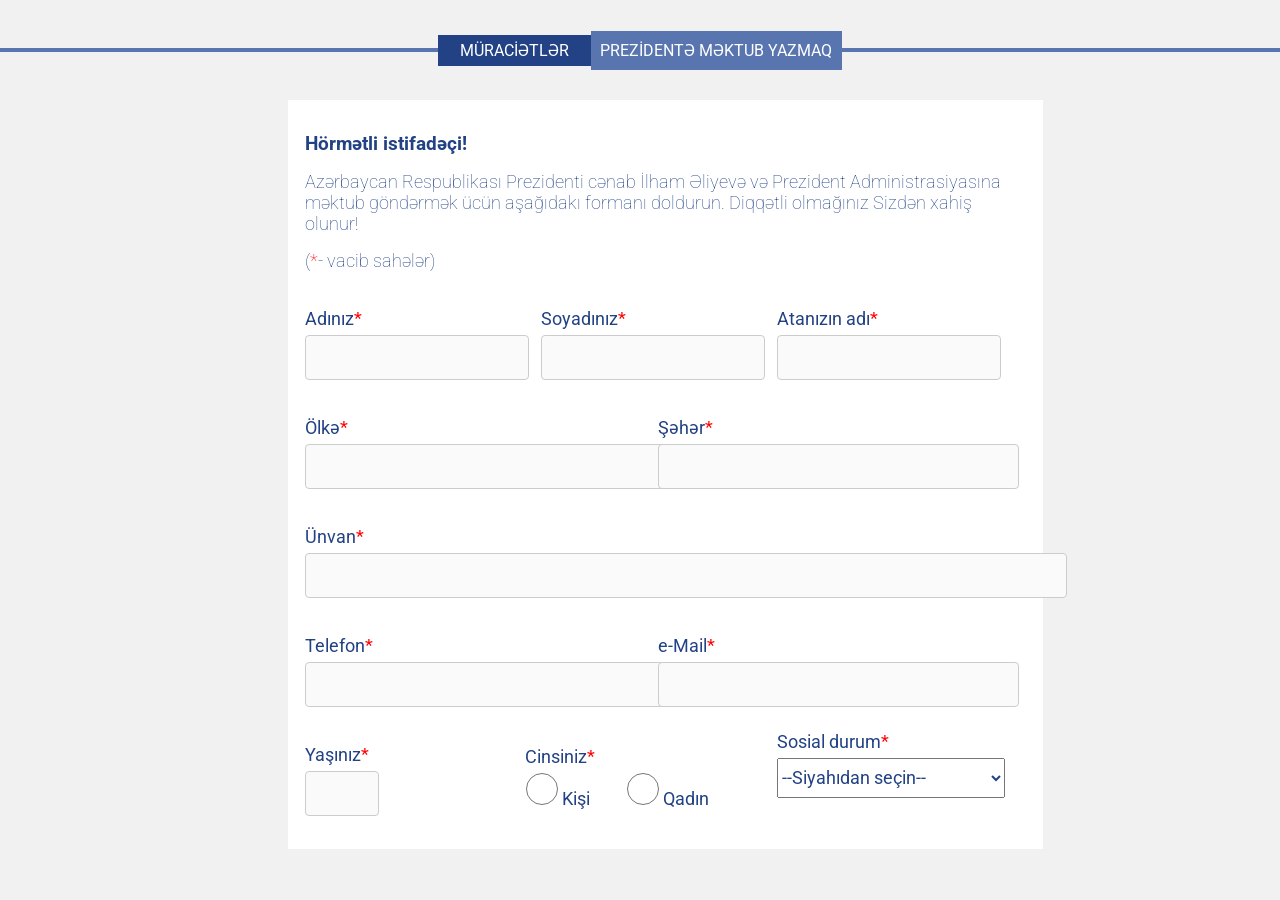
<file: Letter to President/Index.html>
<!DOCTYPE html>
<html lang="en">

<head>
    <meta charset="UTF-8">
    <meta http-equiv="X-UA-Compatible" content="IE=edge">
    <meta name="viewport" content="width=device-width, initial-scale=1.0">
    <title>Document</title>
    <link rel="stylesheet" href="common.css">
    <link rel="stylesheet" href="Index.css">
</head>

<body>
    <div class="letter">
        <div class="container">
            <div class="line">
                <div class="apply">
                    <span class="intire">MÜRACİƏTLƏR</span>
                    <span class="intire2">PREZİDENTƏ MƏKTUB YAZMAQ</span>
                </div>
            </div>
            <div class="box">
                <h3>Hörmətli istifadəçi!</h3>
                <p>Azərbaycan Respublikası Prezidenti cənab İlham Əliyevə və Prezident Administrasiyasına məktub göndərmək ücün aşağıdakı formanı doldurun. Diqqətli olmağınız Sizdən xahiş olunur!</p>
                <p>(<span style="color: red;" >*</span>- vacib sahələr) </p>
                <div class="row">
                    <div class="col-md-4">
                        <form>
                            <label for="fname">Adınız<span style="color: red;" >*</span></label>
                            <input type="text" id="fname" name="fname"><br>
                        </form>
                    </div>
                    <div class="col-md-4">
                        <form>
                            <label for="fname">Soyadınız<span style="color: red;" >*</span></label>
                            <input type="text" id="fname" name="fname"><br>
                        </form>
                    </div>
                    <div class="col-md-4">
                        <form>
                            <label for="fname">Atanızın adı<span style="color: red;" >*</span></label>
                            <input type="text" id="fname" name="fname"><br>
                        </form>        
                    </div>
                    <div class="col-md-6 mt">
                        <form class="line2">
                            <label for="fname">Ölkə<span style="color: red;" >*</span></label>
                            <input type="text" id="fname" name="fname"><br>
                        </form>
                    </div>
                    <div class="col-md-6 mt">
                        <form class="line2">
                            <label for="fname">Şəhər<span style="color: red;" >*</span></label>
                            <input type="text" id="fname" name="fname"><br>
                        </form>
                    </div>
                    <div class="col-md-12 mt">
                        <form class="line3">
                            <label for="fname">Ünvan<span style="color: red;" >*</span></label>
                            <input type="text" id="fname" name="fname"><br>
                        </form>
                    </div>
                    <div class="col-md-6 mt">
                        <form class="line2">
                            <label for="fname">Telefon<span style="color: red;" >*</span></label>
                            <input type="text" id="fname" name="fname"><br>
                        </form>
                    </div>
                    <div class="col-md-6 mt">
                        <form class="line2">
                            <label for="fname">e-Mail<span style="color: red;" >*</span></label>
                            <input type="text" id="fname" name="fname"><br>
                        </form>
                    </div>
                    <div class="col-md-4 mt">
                        <form class="line4" >
                            <label for="fname">Yaşınız<span style="color: red;" >*</span></label>
                            <input type="text" id="fname" name="fname"><br>
                        </form>
                    </div>
                    <div class="col-md-4 mt-1">
                        <h3>Cinsiniz<span style="color: red;" >*</span></h3>
                        <form>
                        <input type="radio" id="Kişi" name="fav_language" value="Kişi">
                        <label for="Kişi">Kişi</label>
                        <input type="radio" id="Qadın" name="fav_language" value="Qadın">
                        <label for="Qadın">Qadın</label>
                        </form> 
                    </div>
                    <div class="col-md-4 th">
                        <label for="occupation">Sosial durum<span style="color: red;" >*</span></label>
<select id="occupation" name="occupation">
    <option value="Tələbə">--Siyahıdan seçin--</option>
  <option value="Tələbə">Tələbə</option>
  <option value="Dövlət qulluqçusu">Dövlət qulluqçusu</option>
  <option value="Şagird">Şagird</option>
</select>
                    </div>
                </div>
            </div>
        </div>

    </div>
</body>

</html>
</file>
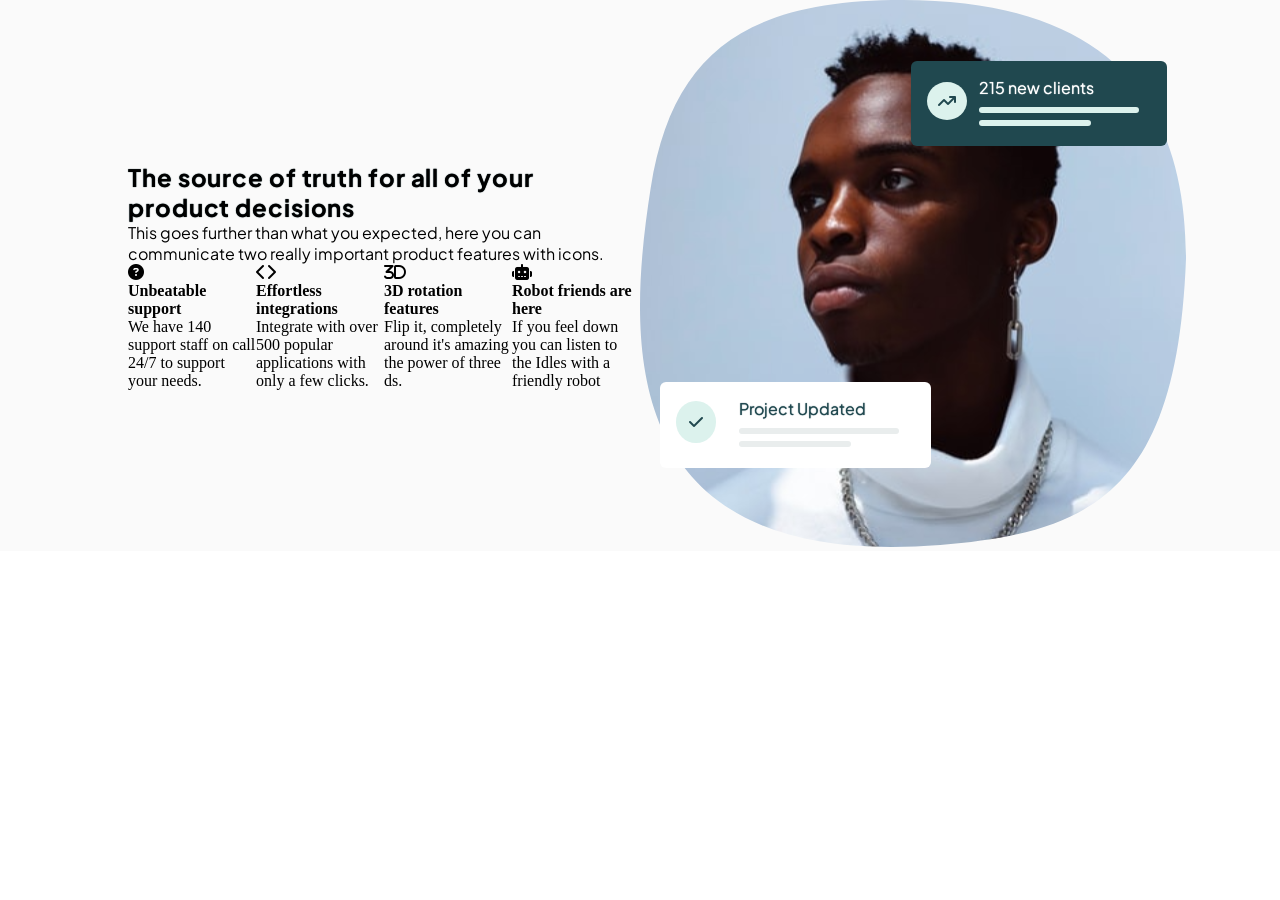
<file: Product Decisions/index.html>
<!DOCTYPE html>
<html lang="en">

<head>
    <meta charset="UTF-8">
    <meta http-equiv="X-UA-Compatible" content="IE=edge">
    <meta name="viewport" content="width=device-width, initial-scale=1.0">
    <title>Product Decisions</title>
    <link rel="stylesheet" href="design.css">
    <link rel="stylesheet" href="common1.css">
    <link rel="stylesheet" href="https://cdnjs.cloudflare.com/ajax/libs/font-awesome/6.3.0/css/all.min.css"
        integrity="sha512-SzlrxWUlpfuzQ+pcUCosxcglQRNAq/DZjVsC0lE40xsADsfeQoEypE+enwcOiGjk/bSuGGKHEyjSoQ1zVisanQ=="
        crossorigin="anonymous" referrerpolicy="no-referrer" />
</head>

<body>
    <section>
        <div class="container">
            <div class="row">
                <div class="col-lg-6 col-md-6 col-sm-12 left">
<div class="row">
    <div class="col-lg-12 headings">
        <h2>The source of truth for all of your <br>
            product decisions</h2>
        <p class="description">This goes further than what you expected, here you can <br>
            communicate two really important product features with icons.</p>
    </div>

    <div class="col-lg-3 col-md-6 col-sm-12">
        <i class="fa-solid fa-circle-question"></i>
        <h4>Unbeatable support</h4>
        <p class="first">We have 140 support staff on call <br>
            24/7 to support your needs.
        </p>
    </div>
    <div class="col-lg-3 col-md-6 col-sm-12">
        <i class="fa-solid fa-chevron-left"></i><i class="fa-solid fa-chevron-right"></i>
        <h4>Effortless integrations</h4>
        <p>Integrate with over 500 popular <br>
        applications with only a few clicks.</p>
    </div>
    <div class="col-lg-3 col-md-6 col-sm-12">
        <i class="fa-solid fa-3"></i><i class="fa-solid fa-d"></i>
        <h4>3D rotation features</h4>
        <p>Flip it, completely around it's amazing the power of three ds.</p>
    </div>
    <div class="col-lg-3 col-md-6 col-sm-12">
        <i class="fa-solid fa-robot"></i>
                <h4>Robot friends are here</h4>
        <p>If you feel down you can listen to the Idles with a friendly robot</p>
    </div>
</div>





                </div>
                <div class="col-lg-6 col-md-6 col-sm-12 right">
                    <svg width="546" height="547" viewBox="0 0 546 547" fill="none" xmlns="http://www.w3.org/2000/svg"
                        xmlns:xlink="http://www.w3.org/1999/xlink">
                        <path
                            d="M546 258.635C537.224 487.753 455.61 532.789 300.28 545.002C-17.4008 569.979 -15.6459 355.701 10.6811 188.011C31.9166 52.7515 105.876 0 262.467 0C488.958 -1.72224e-05 546 122.12 546 258.635Z"
                            fill="url(#pattern0)" />
                        <defs>
                            <pattern id="pattern0" patternContentUnits="objectBoundingBox" width="1" height="1">
                                <use xlink:href="#image0_22_106"
                                    transform="matrix(0.0025 0 0 0.00249543 0 -0.214663)" />
                            </pattern>
                            <image id="image0_22_106" width="400" height="535"
                                xlink:href="[data-uri]" />
                        </defs>
                    </svg>
                    <div class="row darkgreen">
                        <div class="col-lg-3 icon">
                            <i class="fa-solid fa-arrow-trend-up"></i>
                        </div>
                        <div class="col-lg-9 clients">
                            <p>215 new clients</p>
                            <p style="width: 10rem;" class="line mt1"></p>
                            <p style="width: 7rem;" class="line mt"></p>
                        </div>
                    </div>
                    <div class="row white">
                        <div class="col-lg-3 icon">
                            <i class="fa-solid fa-check"></i>
                        </div>
                        <div class="col-lg-9 project">
                            <p>Project Updated</p>
                            <p style="width: 10rem;" class="line mt1"></p>
                            <p style="width: 7rem;" class="line mt"></p>
                        </div>
                    </div>
                </div>
            </div>
        </div>
    </section>
</body>

</html>
</file>
<file: Letter to President/common.css>
.container {
    width: 80%;
    margin: auto;
}

.full-container {
    width: 98%;
    margin: auto;
}

* {
    padding: 0;
    margin: 0;
    box-sizing: border-box;
}

.row {
    display: flex;
    flex-wrap: wrap;
    align-items: center;
    justify-content: space-between;
}

.col-md-1 {
    width: 8%;
}

.col-md-2 {
    width: 16%;
}

.col-md-3 {
    width: 25%;
}

.col-md-4 {
    width: 33%;
}

.col-md-5 {
    width: 41%;
}

.col-md-6 {
    width: 50%;
}

.col-md-7 {
    width: 58%;
}

.col-md-8 {
    width: 66%;
}

.col-md-9 {
    width: 74%;
}

.col-md-10 {
    width: 83%;
}

.col-md-11 {
    width: 91%;
}

.col-md-12 {
    width: 100%;
}
</file>
<file: Letter to President/Index.css>
@import url("https://fonts.googleapis.com/css2?family=Roboto:wght@300;500&display=swap");
.mt {
  margin-top: 2rem;
}

.letter {
  background: rgb(241, 241, 241);
  height: 100vh;
  padding-top: 3rem;
}
.letter .container {
  width: 100%;
  background: rgb(241, 241, 241);
}
.letter .container .line {
  border: 2px solid rgb(88, 117, 176);
  position: relative;
}
.letter .container .line .apply {
  position: absolute;
  right: 0;
  left: 0;
  top: -9px;
  width: 40%;
  margin: auto;
  text-align: center;
}
.letter .container .line .intire {
  margin-right: -5px;
  padding: 0.4rem 1.4rem;
  background-color: #224285;
  color: rgb(255, 255, 255);
  font-family: "Roboto", sans-serif;
}
.letter .container .line .intire2 {
  padding: 0.6rem !important;
  color: rgb(255, 255, 255);
  padding: 11px;
  font-family: "Roboto", sans-serif;
  background-color: #5975b0;
}
.letter .container .box {
  border: 33px solid white;
  width: 59%;
  margin-top: 3rem;
  margin-left: 18rem;
  background: white;
}
.letter .container .box h3 {
  margin-left: -1rem;
  color: rgb(34, 66, 133);
  font-family: "Roboto", sans-serif;
}
.letter .container .box p {
  margin-left: -1rem;
  margin-top: 1rem;
  font-family: "Roboto", sans-serif;
  color: rgb(34, 66, 133);
  font-size: large;
  font-weight: lighter;
}
.letter .container .box .row {
  margin-top: 2rem;
  margin-left: -1rem;
}
.letter .container .box .row form {
  font-family: "Roboto", sans-serif;
  color: rgb(34, 66, 133);
  font-size: large;
  font-weight: 400;
  line-height: 2rem;
}
.letter .container .box .row form input {
  padding: 14px;
  width: 14rem;
  border-radius: 4px;
  border: 1px solid rgb(204, 204, 204);
  background-color: rgb(250, 250, 250);
}
.letter .container .box .row .line2 input {
  width: 22.6rem;
}
.letter .container .box .row .line3 input {
  width: 47.6rem;
}
.letter .container .box .row .line4 {
  width: 3rem;
}
.letter .container .box .row .line4 input {
  width: 4.6rem;
}
.letter .container .box .row .mt-1 {
  margin-top: 2rem;
}
.letter .container .box .row .mt-1 h3 {
  font-family: "Roboto", sans-serif;
  color: rgb(34, 66, 133);
  font-size: large;
  font-weight: 400;
  line-height: 2rem;
}
.letter .container .box .row .mt-1 input {
  margin-left: -15px;
  width: 2rem;
  height: 2rem;
}
.letter .container .box .row .mt-1 label {
  margin-right: 3rem;
}
.letter .container .box .row .th label {
  color: rgb(34, 66, 133);
  font-size: large;
  font-weight: 400;
  line-height: 2rem;
  font-family: "Roboto", sans-serif;
}
.letter .container .box .row .th select {
  width: 14.2rem;
  height: 2.5rem;
  color: rgb(34, 66, 133);
  font-size: large;
  font-family: "Roboto", sans-serif;
}/*# sourceMappingURL=Index.css.map */
</file>
<file: Product Decisions/design.css>
@import url("https://fonts.googleapis.com/css2?family=Plus+Jakarta+Sans&display=swap");
section {
  background: #FAFAFA;
}
section .mt {
  margin-top: 7px;
}
section .mt1 {
  margin-top: 9px;
}
section .left h2 {
  font-family: "Plus Jakarta Sans";
  text-shadow: 0 0 1px #072125;
  letter-spacing: 0.9px;
}
section .left .description {
  font-family: "Plus Jakarta Sans";
}
section .right {
  position: relative;
}
section .right svg {
  top: 10%;
  right: 9%;
}
section .right .darkgreen {
  padding: 1rem;
  background-color: #20484F;
  border-radius: 6px;
  position: absolute;
  right: -3%;
  top: 11%;
  padding-right: 40px;
  padding-bottom: 20px;
}
section .right .darkgreen i {
  border-radius: 50%;
  padding: 0.7rem;
  color: #20484F;
  background-color: #DCF2ED;
}
section .right .darkgreen .clients p {
  color: white;
  font-family: "Plus Jakarta Sans", sans-serif;
  text-shadow: 0px 0px 1px white;
}
section .right .darkgreen .clients .line {
  border: 3px solid #DCF2ED;
  border-radius: 3px;
}
section .right .white {
  padding: 1rem;
  background-color: #FFFFFF;
  border-radius: 6px;
  position: absolute;
  left: 4%;
  bottom: 15%;
}
section .right .white .icon {
  padding: 0px 12px 7px 0px;
}
section .right .white .icon i {
  border-radius: 50%;
  padding: 0.8rem;
  color: #20484F;
  background-color: #DCF2ED;
}
section .right .white .project {
  padding: 0px 27px 5px 0px;
}
section .right .white .project p {
  color: #20484F;
  font-family: "Plus Jakarta Sans", sans-serif;
  text-shadow: 0px 0px 1px #20484F;
}
section .right .white .project .line {
  border: 3px solid rgb(233, 237, 237);
  border-radius: 3px;
}/*# sourceMappingURL=design.css.map */
</file>
<file: Product Decisions/common1.css>
.container {
    width: 80%;
    margin: auto;
}

.full-container {
    width: 98%;
    margin: auto;
}

* {
    padding: 0;
    margin: 0;
    box-sizing: border-box;
}

.row {
    display: flex;
    flex-wrap: wrap;
    align-items: center;
    justify-content: space-between;
}

.col-lg-1 {
    width: 8%;
}

.col-lg-2 {
    width: 16%;
}

.col-lg-3 {
    width: 25%;
}

.col-lg-4 {
    width: 33%;
}

.col-lg-5 {
    width: 41%;
}

.col-lg-6 {
    width: 50%;
}

.col-lg-7 {
    width: 58%;
}

.col-lg-8 {
    width: 66%;
}

.col-lg-9 {
    width: 74%;
}

.col-lg-10 {
    width: 83%;
}

.col-lg-11 {
    width: 91%;
}

.col-lg-12 {
    width: 100%;
}

/* //telefon ekranlari ucun */
@media only screen and (max-width: 600px) {
    .container{
        width: 95% !important;
    }
    .col-sm-1 {
        width: 8%;
    }

    .col-sm-2 {
        width: 16%;
    }

    .col-sm-3 {
        width: 25%;
    }

    .col-sm-4 {
        width: 33%;
    }

    .col-sm-5 {
        width: 41%;
    }

    .col-sm-6 {
        width: 50%;
    }

    .col-sm-7 {
        width: 58%;
    }

    .col-sm-8 {
        width: 66%;
    }

    .col-sm-9 {
        width: 74%;
    }

    .col-sm-10 {
        width: 83%;
    }

    .col-sm-11 {
        width: 91%;
    }

    .col-sm-12 {
        width: 100%;
    }

}

/* //ipad */
@media only screen and (min-width: 600px) and (max-width: 1200px) {

    .col-md-1 {
        width: 8%;
    }
    
    .col-md-2 {
        width: 16%;
    }
    
    .col-md-3 {
        width: 25%;
    }
    
    .col-md-4 {
        width: 33%;
    }
    
    .col-md-5 {
        width: 41%;
    }
    
    .col-md-6 {
        width: 50%;
    }
    
    .col-md-7 {
        width: 58%;
    }
    
    .col-md-8 {
        width: 66%;
    }
    
    .col-md-9 {
        width: 74%;
    }
    
    .col-md-10 {
        width: 83%;
    }
    
    .col-md-11 {
        width: 91%;
    }
    
    .col-md-12 {
        width: 100%;
    }

}
</file>
